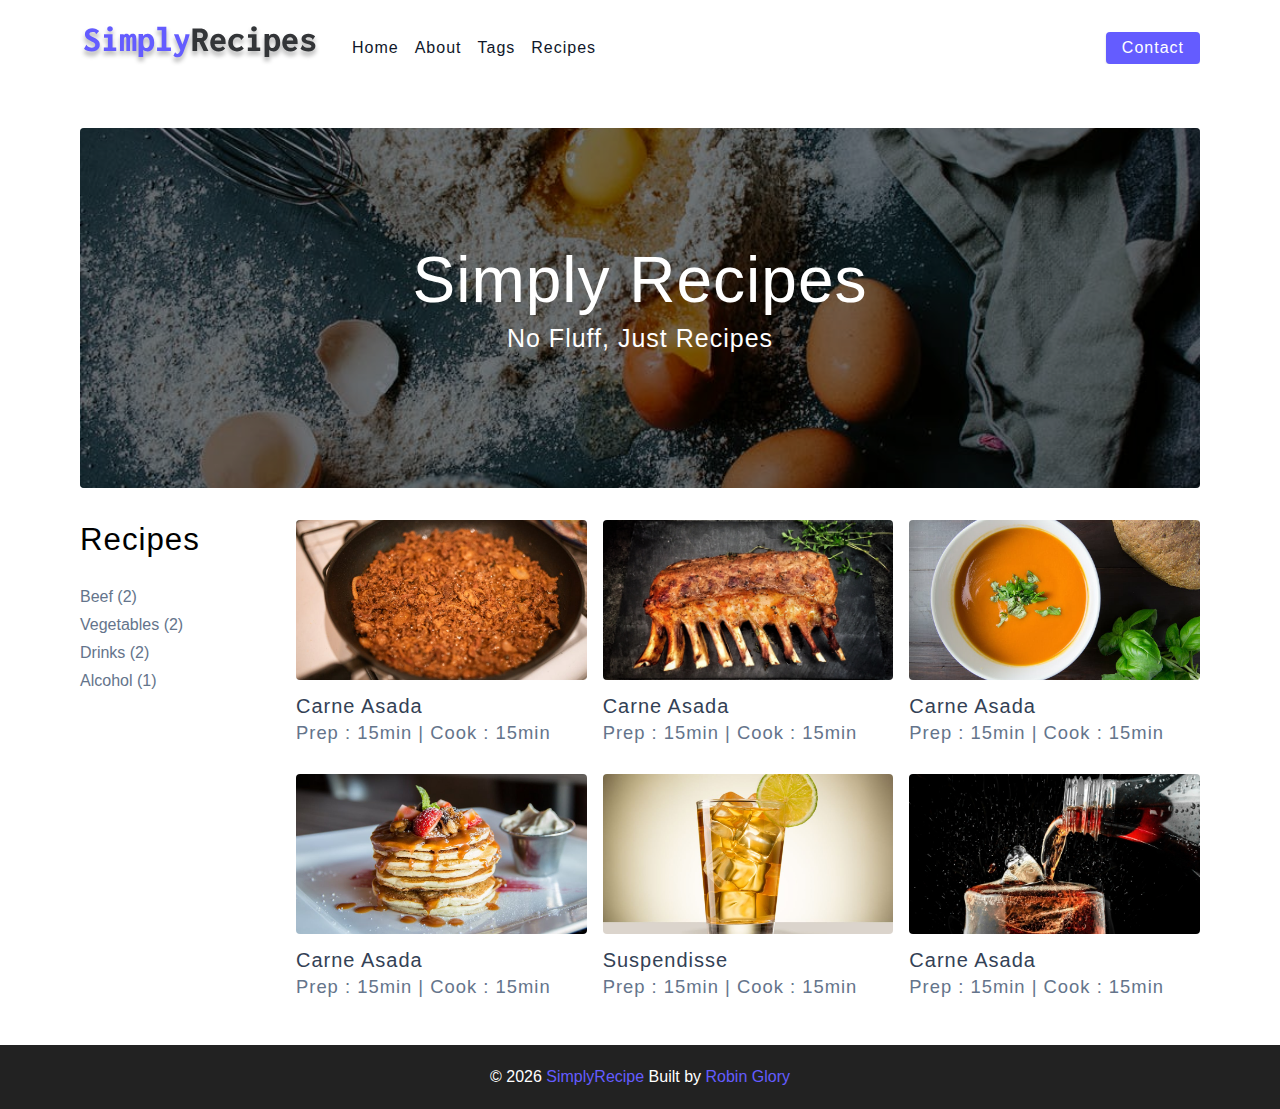
<file: index.html>
<!DOCTYPE html>
<html lang="en">
  <head>
    <meta charset="UTF-8" />
    <meta http-equiv="X-UA-Compatible" content="IE=edge" />
    <meta name="viewport" content="width=device-width, initial-scale=1.0" />
    <title>Simply Recipes || HTML & CSS ONLY</title>
    <!-- favicon -->
    <link rel="shortcut icon" href="favicon.ico" type="image/x-icon" />
    <!-- normalize -->
    <link rel="stylesheet" href="normalize.css" />
    <!-- font-awesome -->
    <link
      rel="stylesheet"
      href="https://cdnjs.cloudflare.com/ajax/libs/font-awesome/5.14.0/css/all.min.css"
    />
    <!-- main css -->
    <link rel="stylesheet" href="main.css" />
  </head>
  <body>
   <!---  Navbar  -->
    <nav class="navbar">
      <div class="nav-center">
        <!--  Header  -->
        <div class="nav-header">
          <a href="index.html" class="nav-logo">
            <img src="logo.svg" alt="logo">
          </a>
          <button class="btn nav-btn">
            <i class="fas fa-align-justify"></i>
          </button>
        </div>
        <!--- Links -->
        <div class="nav-links">
          <a href="index.html" class="nav-link">Home</a>
          <a href="about.html" class="nav-link">About</a>
          <a href="tags.html" class="nav-link">Tags</a>
          <a href="recipes.html" class="nav-link">Recipes</a>

          <div class="nav-link contact-link">
            <a href="contact.html" class="btn">Contact</a>
          </div>
        </div>

      </div>
    </nav>
    <!----End of Navbar-->

    <!----  Main-->
    <main class="page">
      <!---Header-->
      <header class="slideshow">
        <div class="slideshow-container">
          <div class="slideshow-text">
            <h1>Simply recipes</h1>
            <h4>no fluff, just recipes</h4>
          </div>
        </div>
      </header>

      <!--- End of Header-->

      <!----Recipes Container-->
      <section class="recipes-container">
        <!---Tags Container-->
        <div class="tags-container">
          <h3>Recipes</h3>
          <div class="tags-list">
            <a href="tag-template.html#beef">Beef (2)</a>
            <a href="tag-template.html#vegetables ">Vegetables (2) </a>
            <a href="tag-template.html#drinks">Drinks (2)</a>
            <a href="tag-template.html#alcohol">Alcohol (1)</a>
          </div>
        </div>
        <!---end of Tags Container-->

        <!---Recipes lists-->
        <div class="recipes-list">
          <!---Single Recipes-->
          <a href="single-recipe.html" class="recipe">
            <img src="recipe-1.jpeg" alt="food" class="img recipe-img">
            <h5>carne asada</h5>
            <p>Prep : 15min | Cook  : 15min </p>
          </a>

          <a href="single-recipe.html" class="recipe">
            <img src="recipe-2.jpeg" alt="food" class="img recipe-img">
            <h5>carne asada</h5>
            <p>Prep : 15min | Cook  : 15min  </p>
          </a>

          <a href="single-recipe.html" class="recipe">
            <img src="recipe-3.jpeg" alt="food" class="img recipe-img">
            <h5>carne asada</h5>
            <p>Prep : 15min | Cook  : 15min  </p>
          </a>

          <a href="single-recipe.html" class="recipe">
            <img src="recipe-4.jpeg" alt="food" class="img recipe-img">
            <h5>carne asada</h5>
            <p>Prep : 15min | Cook  : 15min  </p>
          </a>

          <a href="single-recipe.html" class="recipe">
            <img src="drinks-1.jpg" alt="food" class="img recipe-img">
            <h5>Suspendisse</h5>
            <p>Prep : 15min | Cook  : 15min  </p>
          </a>

          <a href="single-recipe.html" class="recipe">
            <img src="drinks-2.jpeg" alt="food" class="img recipe-img">
            <h5>carne asada</h5>
            <p>Prep : 15min | Cook  : 15min  </p>
          </a>
          <!---End of Single Recipes-->
        </div>
        <!---end of Recipes lists-->        

      </section>

      <!--- End of Recipes Container-->
    </main>

    <!----- End of Maing-->

    <!----- Footer -->
    
    <footer class="page-footer">
      <p>&copy; <span id="date">2021</span>
      <span class="footer-logo">SimplyRecipe</span>
      Built by <a href="https://github.com/robinglory">Robin Glory</a>
      </p>
    </footer>

    <!----  End of Foooter-->

    <script src="app.js"></script>
  </body>
</html>
</file>
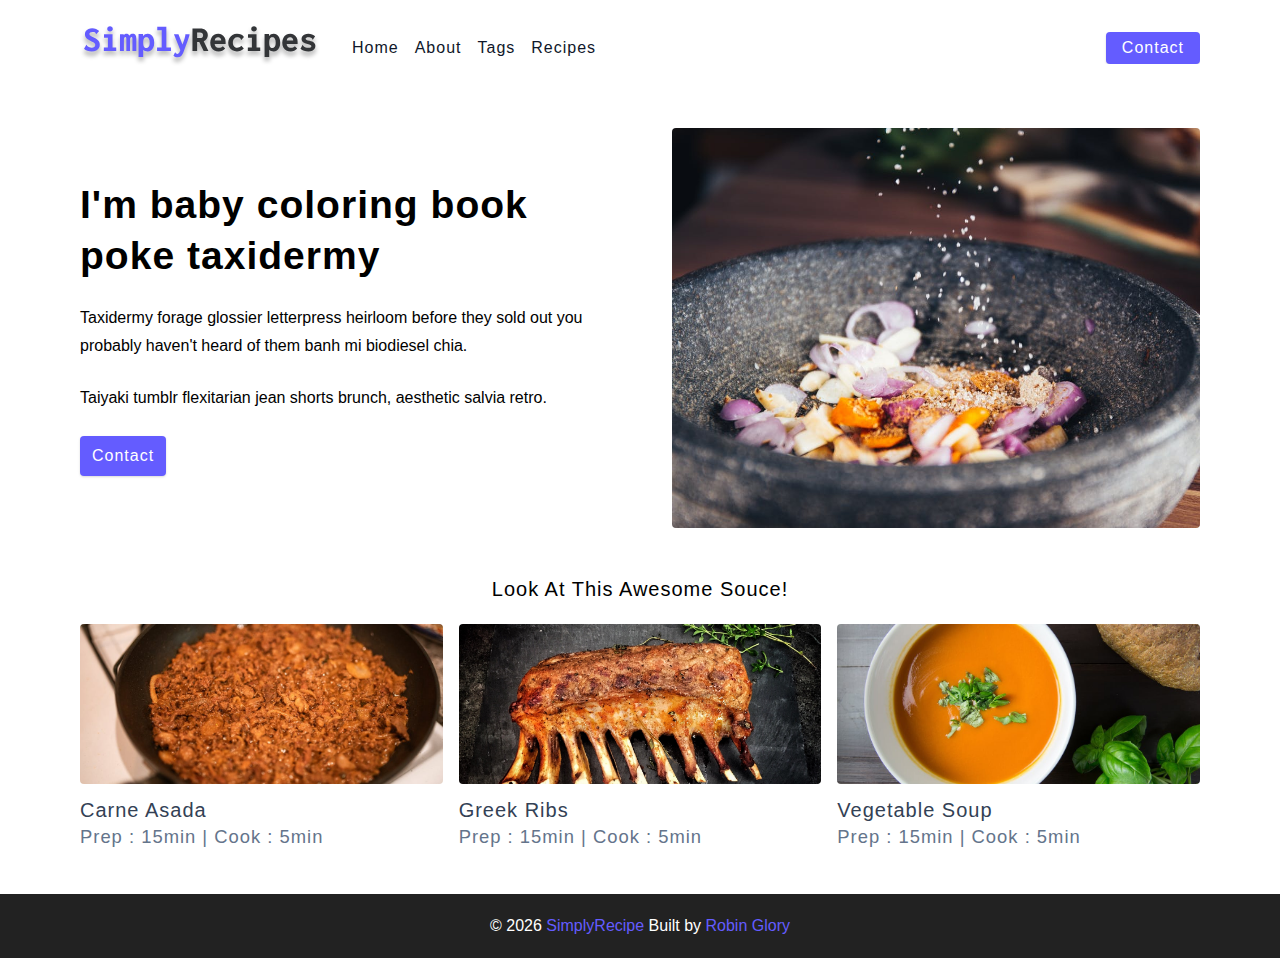
<file: about.html>
<!DOCTYPE html>
<html lang="en">
  <head>
    <meta charset="UTF-8" />
    <meta http-equiv="X-UA-Compatible" content="IE=edge" />
    <meta name="viewport" content="width=device-width, initial-scale=1.0" />
    <title>About || Final</title>
    <!-- favicon -->
    <link rel="shortcut icon" href="favicon.ico" type="image/x-icon" />
    <!-- normalize -->
    <link rel="stylesheet" href="normalize.css" />
    <!-- font-awesome -->
    <link
      rel="stylesheet"
      href="https://cdnjs.cloudflare.com/ajax/libs/font-awesome/5.14.0/css/all.min.css"
    />
    <!-- main css -->
    <link rel="stylesheet" href="main.css" />
  </head>
  <body>
    <!-- nav  -->
    <nav class="navbar">
      <div class="nav-center">
        <div class="nav-header">
          <a href="index.html" class="nav-logo">
            <img src="logo.svg" alt="simply recipes" />
          </a>
          <button class="nav-btn btn">
            <i class="fas fa-align-justify"></i>
          </button>
        </div>
        <div class="nav-links">
          <a href="index.html" class="nav-link"> home </a>
          <a href="about.html" class="nav-link"> about </a>
          <a href="tags.html" class="nav-link"> tags </a>
          <a href="recipes.html" class="nav-link"> recipes </a>

          <div class="nav-link contact-link">
            <a href="contact.html" class="btn"> contact </a>
          </div>
        </div>
      </div>
    </nav>
    <!-- end of nav -->

    <main class="page">
      <section class="about-page">
        <article>
          <h2>I'm baby coloring book poke taxidermy</h2>
          <p>
            Taxidermy forage glossier letterpress heirloom before they sold out
            you probably haven't heard of them banh mi biodiesel chia.
          </p>
          <p>
            Taiyaki tumblr flexitarian jean shorts brunch, aesthetic salvia
            retro.
          </p>
          <a href="contact.html" class="btn"> contact </a>
        </article>
        <!-- needs fixes -->
        <img
          src="about.jpeg"
          alt="Person Pouring Salt in Bowl"
          class="img about-img"
        />
      </section>
      <section class="featured-recipes">
        <h5 class="featured-title">Look At This Awesome Souce!</h5>
        <div class="recipes-list">
          <!-- single recipe -->
          <a href="single-recipe.html" class="recipe">
            <img
              src="recipe-1.jpeg"
              class="img recipe-img"
              alt=""
            />
            <h5>Carne Asada</h5>
            <p>Prep : 15min | Cook : 5min</p>
          </a>
          <!-- end of single recipe -->
          <!-- single recipe -->
          <a href="single-recipe.html" class="recipe">
            <img
              src="recipe-2.jpeg"
              class="img recipe-img"
              alt=""
            />
            <h5>Greek Ribs</h5>
            <p>Prep : 15min | Cook : 5min</p>
          </a>
          <!-- end of single recipe -->
          <!-- single recipe -->
          <a href="single-recipe.html" class="recipe">
            <img
              src="recipe-3.jpeg"
              class="img recipe-img"
              alt=""
            />
            <h5>Vegetable Soup</h5>
            <p>Prep : 15min | Cook : 5min</p>
          </a>
          <!-- end of single recipe -->
        </div>
      </section>
    </main>
    <!-- footer -->
    <footer class="page-footer">
      <p>&copy; <span id="date">2021</span>
      <span class="footer-logo">SimplyRecipe</span>
      Built by <a href="https://github.com/robinglory">Robin Glory</a>
      </p>
    </footer>
    <script src="app.js"></script>
  </body>
</html>
</file>
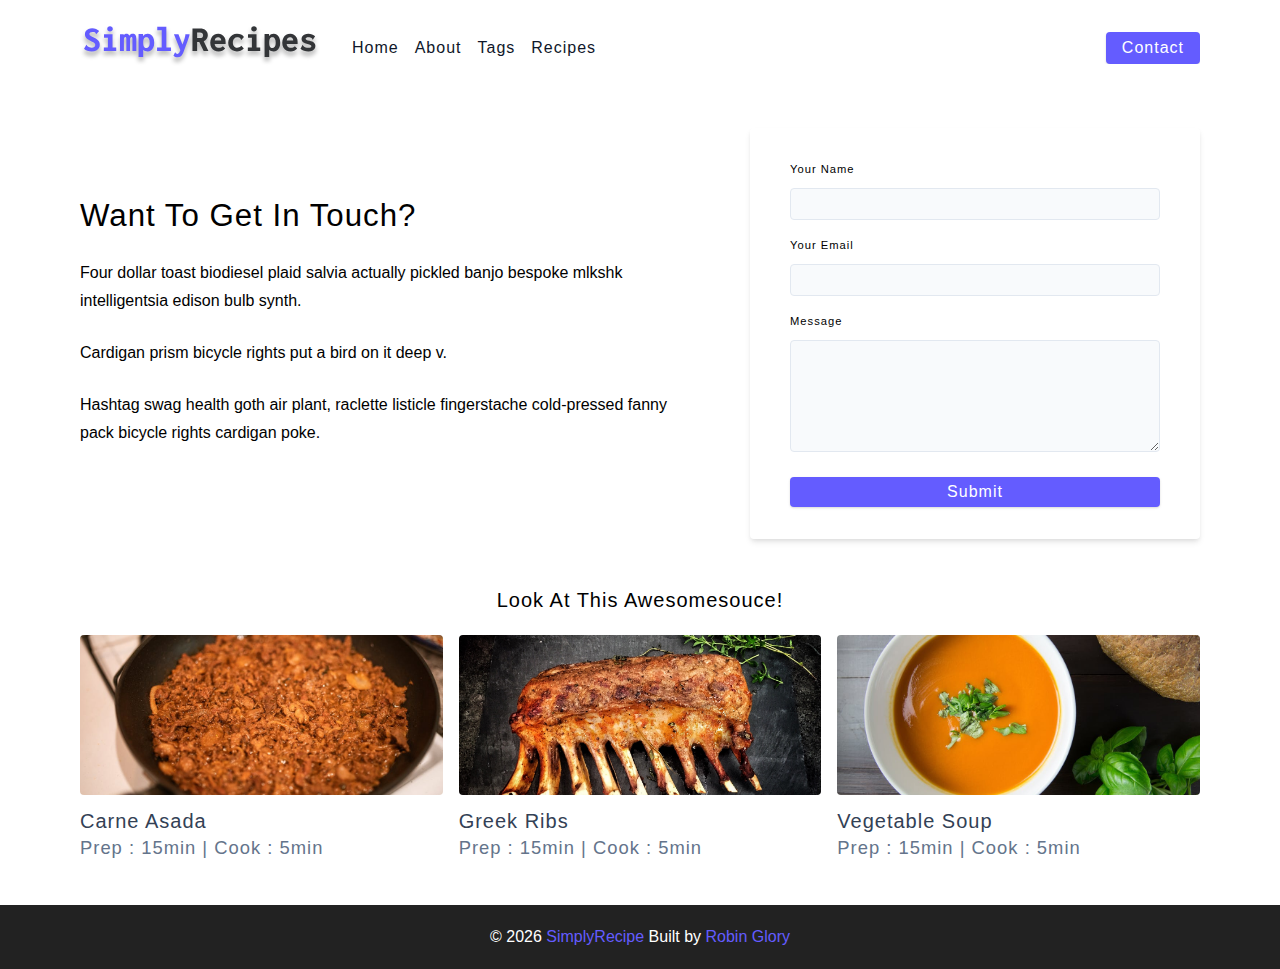
<file: contact.html>
<!DOCTYPE html>
<html lang="en">
  <head>
    <meta charset="UTF-8" />
    <meta http-equiv="X-UA-Compatible" content="IE=edge" />
    <meta name="viewport" content="width=device-width, initial-scale=1.0" />
    <title>Contact || Final</title>
    <!-- favicon -->
    <link rel="shortcut icon" href="favicon.ico" type="image/x-icon" />
    <!-- normalize -->
    <link rel="stylesheet" href="normalize.css" />
    <!-- font-awesome -->
    <link
      rel="stylesheet"
      href="https://cdnjs.cloudflare.com/ajax/libs/font-awesome/5.14.0/css/all.min.css"
    />
    <!-- main css -->
    <link rel="stylesheet" href="main.css" />
  </head>
  <body>
    <!-- nav  -->
    <nav class="navbar">
      <div class="nav-center">
        <div class="nav-header">
          <a href="index.html" class="nav-logo">
            <img src="logo.svg" alt="simply recipes" />
          </a>
          <button class="nav-btn btn">
            <i class="fas fa-align-justify"></i>
          </button>
        </div>
        <div class="nav-links">
          <a href="index.html" class="nav-link"> home </a>
          <a href="about.html" class="nav-link"> about </a>
          <a href="tags.html" class="nav-link"> tags </a>
          <a href="recipes.html" class="nav-link"> recipes </a>

          <div class="nav-link contact-link">
            <a href="contact.html" class="btn"> contact </a>
          </div>
        </div>
      </div>
    </nav>
    <!-- end of nav -->
    <main class="page">
     <section class="contact-container">
          <article class="contact-info">
            <h3>Want To Get In Touch?</h3>
            <p>
              Four dollar toast biodiesel plaid salvia actually pickled banjo
              bespoke mlkshk intelligentsia edison bulb synth.
            </p>
            <p>Cardigan prism bicycle rights put a bird on it deep v.</p>
            <p>
              Hashtag swag health goth air plant, raclette listicle fingerstache
              cold-pressed fanny pack bicycle rights cardigan poke.
            </p>
          </article>
          <article>
            <form class="form contact-form">
              <div class="form-row">
                <label html="name" class="form-label">your name</label>
                <input type="text" name="name" id="name" class="form-input" />
              </div>
              <div class="form-row">
                <label html="email" class="form-label">your email</label>
                <input type="text" name="email" id="email" class="form-input" />
              </div>
              <div class="form-row">
                <label html="message" class="form-label">message</label>
                <textarea name="message" id="message" class="form-textarea"></textarea>
              </div>
              <button type="submit" class="btn btn-block">
                submit
              </button>
            </form>
          </article>
        </section>
     <!-- featured recipes -->
       <section class="featured-recipes">
        <h5 class="featured-title">Look At This Awesomesouce!</h5>
        <div class="recipes-list">
          <!-- single recipe -->
          <a href="single-recipe.html" class="recipe">
            <img
              src="recipe-1.jpeg"
              class="img recipe-img"
              alt=""
            />
            <h5>Carne Asada</h5>
            <p>Prep : 15min | Cook : 5min</p>
          </a>
          <!-- end of single recipe -->
          <!-- single recipe -->
          <a href="single-recipe.html" class="recipe">
            <img
              src="recipe-2.jpeg"
              class="img recipe-img"
              alt=""
            />
            <h5>Greek Ribs</h5>
            <p>Prep : 15min | Cook : 5min</p>
          </a>
          <!-- end of single recipe -->
          <!-- single recipe -->
          <a href="single-recipe.html" class="recipe">
            <img
              src="recipe-3.jpeg"
              class="img recipe-img"
              alt=""
            />
            <h5>Vegetable Soup</h5>
            <p>Prep : 15min | Cook : 5min</p>
          </a>
          <!-- end of single recipe -->
        </div>
      </section>
    </main>
    <!-- footer -->
    <footer class="page-footer">
      <p>&copy; <span id="date">2021</span>
      <span class="footer-logo">SimplyRecipe</span>
      Built by <a href="https://github.com/robinglory">Robin Glory</a>
      </p>
    </footer>

    <script src="app.js"></script>
  </body>
</html>
</file>
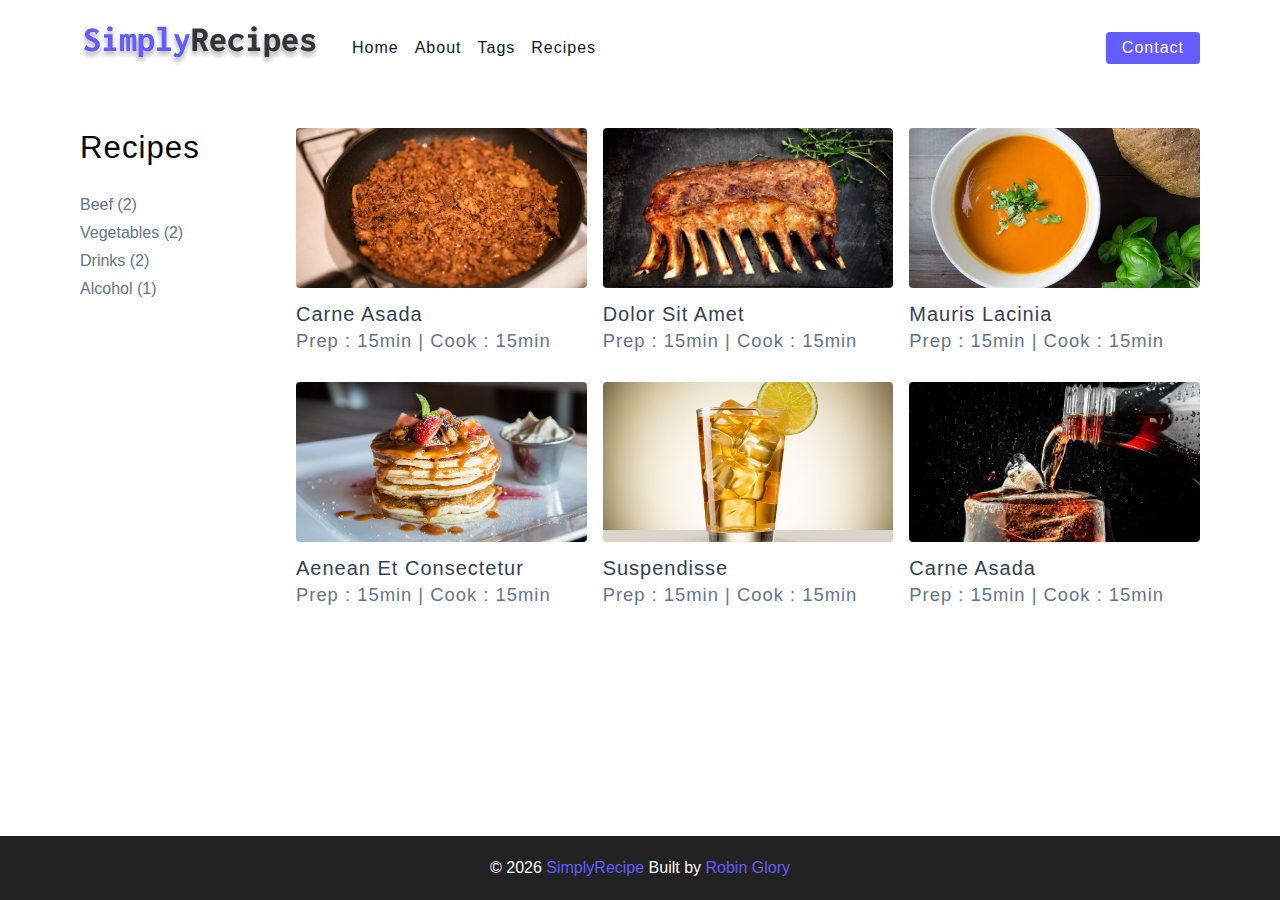
<file: recipes.html>
<!DOCTYPE html>
<html lang="en">
  <head>
    <meta charset="UTF-8" />
    <meta http-equiv="X-UA-Compatible" content="IE=edge" />
    <meta name="viewport" content="width=device-width, initial-scale=1.0" />
    <title>Recipes</title>
    <!-- favicon -->
    <link rel="shortcut icon" href="favicon.ico" type="image/x-icon" />
    <!-- normalize -->
    <link rel="stylesheet" href="normalize.css" />
    <!-- font-awesome -->
    <link
      rel="stylesheet"
      href="https://cdnjs.cloudflare.com/ajax/libs/font-awesome/5.14.0/css/all.min.css"
    />
    <!-- main css -->
    <link rel="stylesheet" href="main.css" />
  </head>
  <body>
   <!---  Navbar  -->
    <nav class="navbar">
      <div class="nav-center">
        <!--  Header  -->
        <div class="nav-header">
          <a href="index.html" class="nav-logo">
            <img src="logo.svg" alt="logo">
          </a>
          <button class="btn nav-btn">
            <i class="fas fa-align-justify"></i>
          </button>
        </div>
        <!--- Links -->
        <div class="nav-links">
          <a href="index.html" class="nav-link">Home</a>
          <a href="about.html" class="nav-link">About</a>
          <a href="tags.html" class="nav-link">Tags</a>
          <a href="recipes.html" class="nav-link">Recipes</a>

          <div class="nav-link contact-link">
            <a href="contact.html" class="btn">Contact</a>
          </div>
        </div>

      </div>
    </nav>
    <!----End of Navbar-->

    <!----  Main-->
    <main class="page">
      
      <!----Recipes Container-->
      <section class="recipes-container">
        <!---Tags Container-->
        <div class="tags-container">
          <h3>Recipes</h3>
          <div class="tags-list">
            <a href="tag-template.html#beef">Beef (2)</a>
            <a href="tag-template.html#vegetables ">Vegetables (2) </a>
            <a href="tag-template.html#drinks">Drinks (2)</a>
            <a href="tag-template.html#alcohol">Alcohol (1)</a>
          </div>
        </div>
        <!---end of Tags Container-->

        <!---Recipes lists-->
        <div class="recipes-list">
          <!---Single Recipes-->
          <a href="single-recipe.html" class="recipe">
            <img src="recipe-1.jpeg" alt="food" class="img recipe-img">
            <h5>carne asada</h5>
            <p>Prep : 15min | Cook  : 15min </p>
          </a>

          <a href="single-recipe.html" class="recipe">
            <img src="recipe-2.jpeg" alt="food" class="img recipe-img">
            <h5>dolor sit amet</h5>
            <p>Prep : 15min | Cook  : 15min  </p>
          </a>

          <a href="single-recipe.html" class="recipe">
            <img src="recipe-3.jpeg" alt="food" class="img recipe-img">
            <h5> Mauris lacinia</h5>
            <p>Prep : 15min | Cook  : 15min  </p>
          </a>

          <a href="single-recipe.html" class="recipe">
            <img src="recipe-4.jpeg" alt="food" class="img recipe-img">
            <h5>Aenean et consectetur</h5>
            <p>Prep : 15min | Cook  : 15min  </p>
          </a>

          <a href="single-recipe.html" class="recipe">
            <img src="drinks-1.jpg" alt="food" class="img recipe-img">
            <h5>Suspendisse</h5>
            <p>Prep : 15min | Cook  : 15min  </p>
          </a>

          <a href="single-recipe.html" class="recipe">
            <img src="drinks-2.jpeg" alt="food" class="img recipe-img">
            <h5>carne asada</h5>
            <p>Prep : 15min | Cook  : 15min  </p>
          </a>
          <!---End of Single Recipes-->
        </div>
        <!---end of Recipes lists-->        

      </section>

      <!--- End of Recipes Container-->

    </main>

    <!----- End of Maing-->

    <!----- Footer -->
    
    <footer class="page-footer">
      <p>&copy; <span id="date">2021</span>
      <span class="footer-logo">SimplyRecipe</span>
      Built by <a href="https://github.com/robinglory">Robin Glory</a>
      </p>
    </footer>

    <!----  End of Foooter-->

    <script src="app.js"></script>
  </body>
</html>
</file>
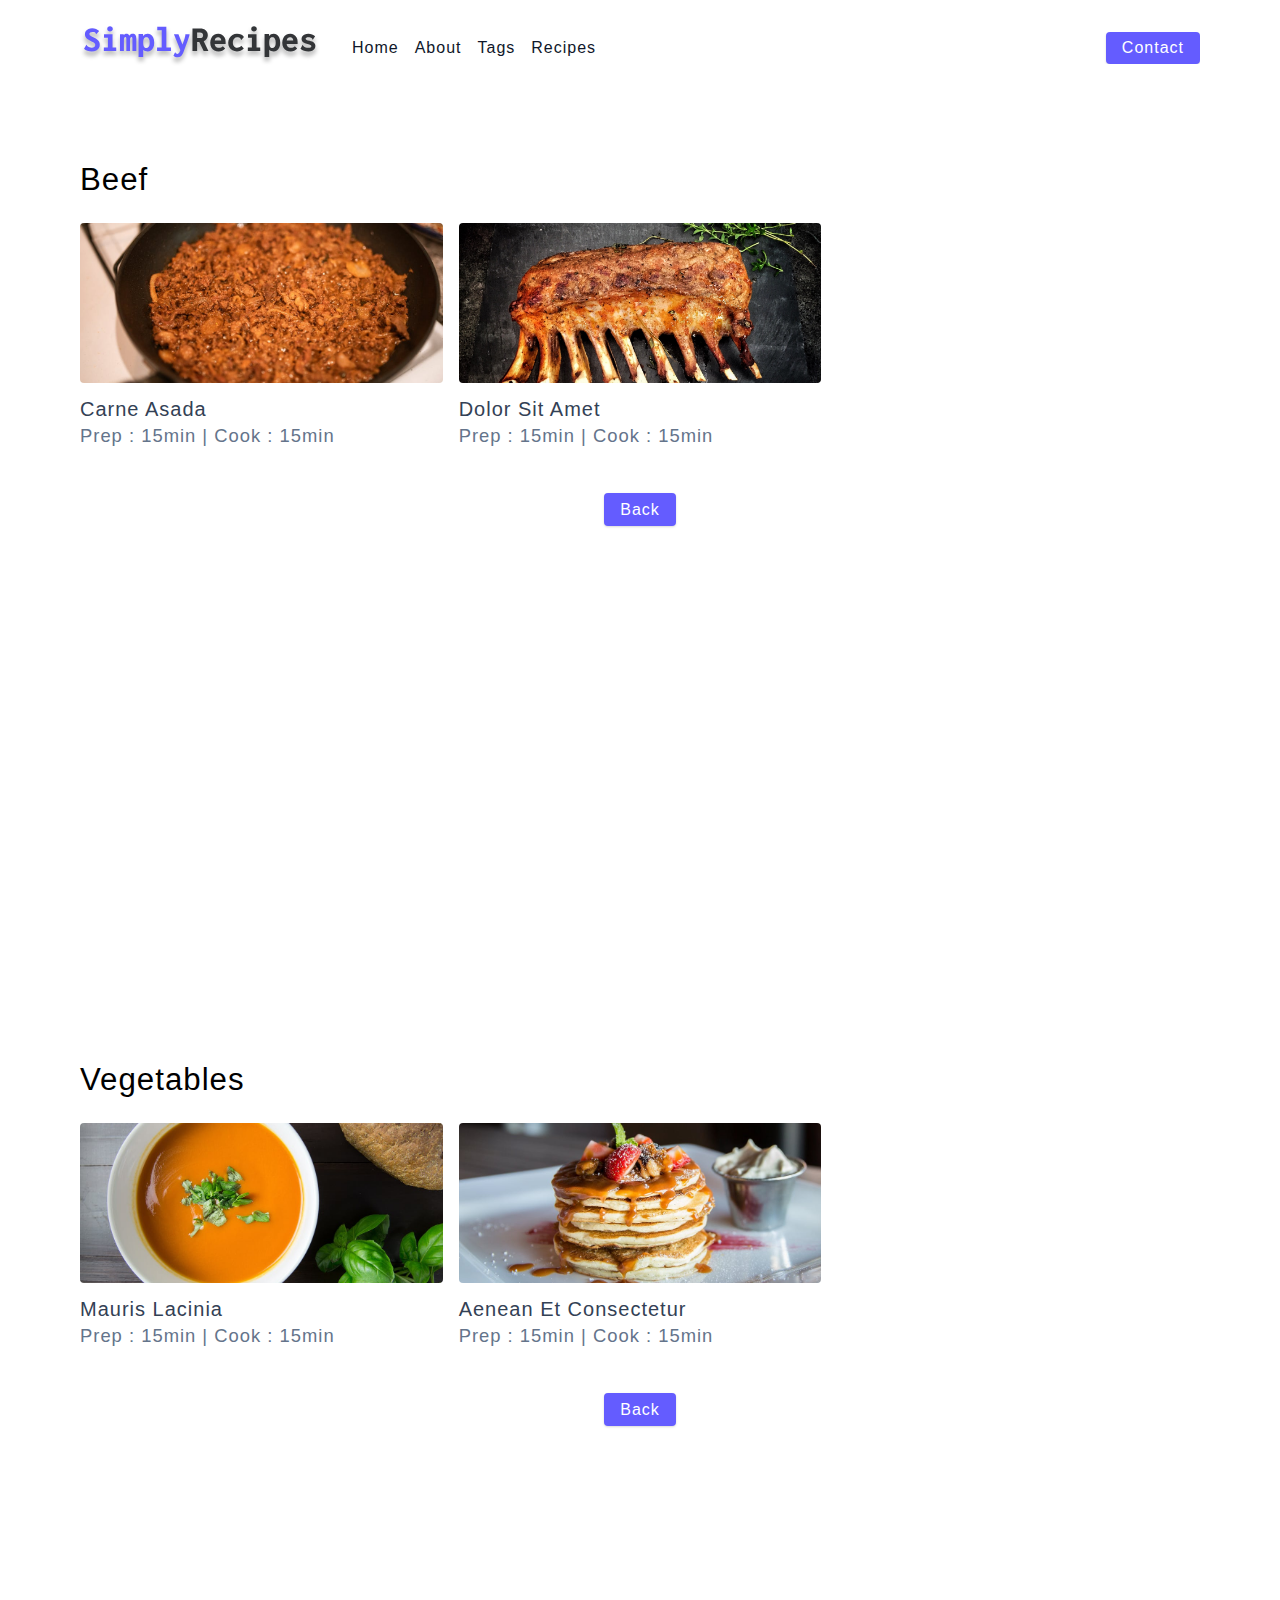
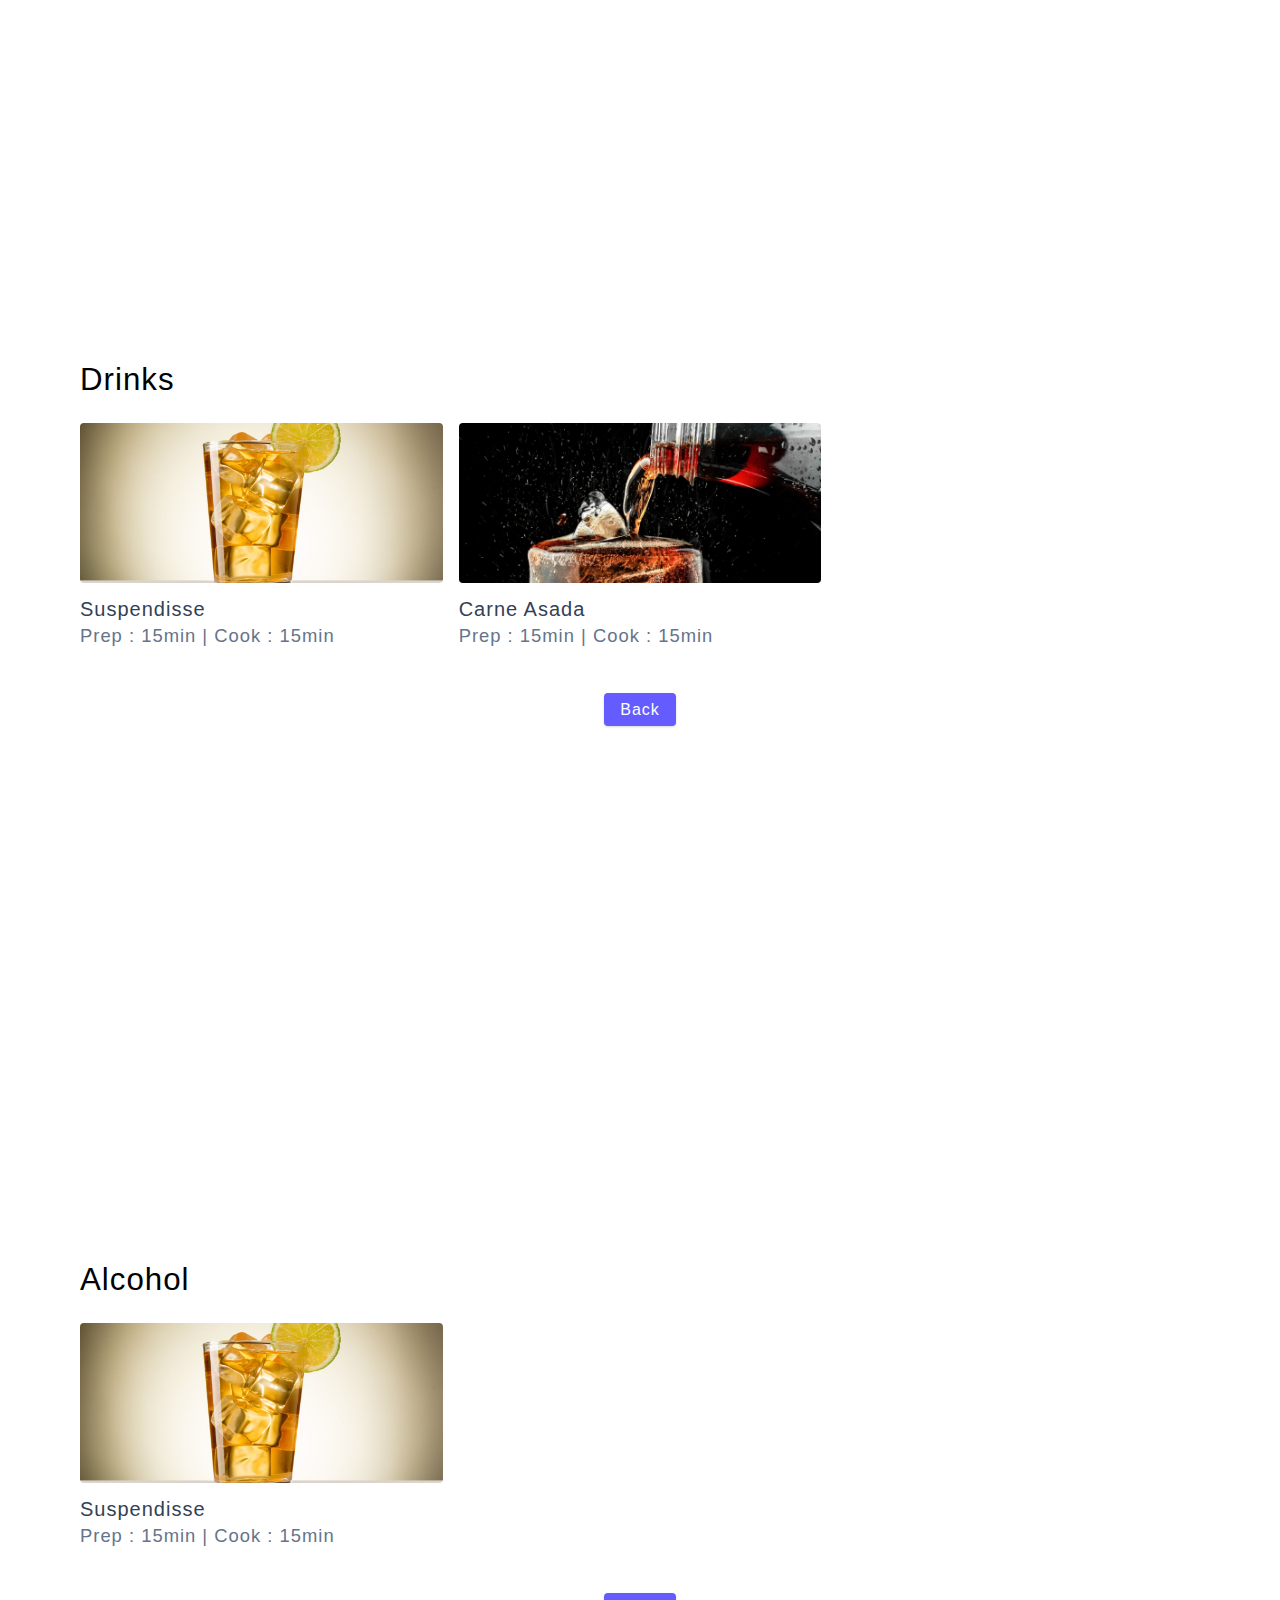
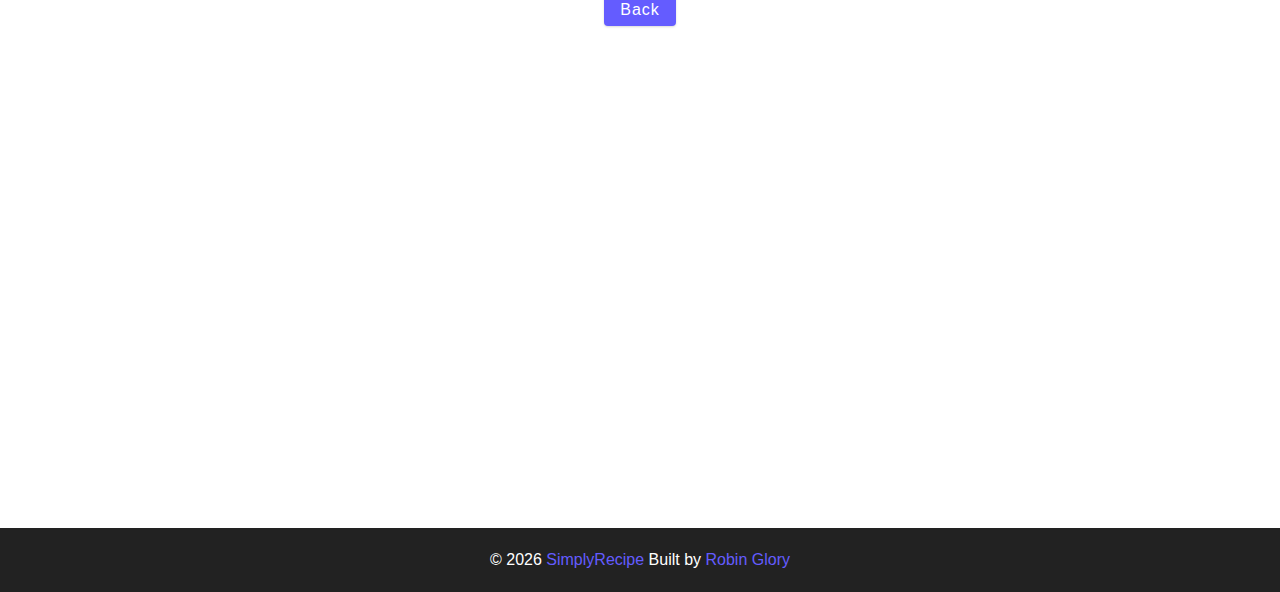
<file: tag-template.html>
<!DOCTYPE html>
<html lang="en">
  <head>
    <meta charset="UTF-8" />
    <meta http-equiv="X-UA-Compatible" content="IE=edge" />
    <meta name="viewport" content="width=device-width, initial-scale=1.0" />
    <title>Tag-Template</title>
    <!-- favicon -->
    <link rel="shortcut icon" href="favicon.ico" type="image/x-icon" />
    <!-- normalize -->
    <link rel="stylesheet" href="normalize.css" />
    <!-- font-awesome -->
    <link
      rel="stylesheet"
      href="https://cdnjs.cloudflare.com/ajax/libs/font-awesome/5.14.0/css/all.min.css"
    />
    <!-- main css -->
    <link rel="stylesheet" href="main.css" />
  </head>
  <body>
   <!---  Navbar  -->
    <nav class="navbar">
      <div class="nav-center">
        <!--  Header  -->
        <div class="nav-header">
          <a href="index.html" class="nav-logo">
            <img src="logo.svg" alt="logo">
          </a>
          <button class="btn nav-btn">
            <i class="fas fa-align-justify"></i>
          </button>
        </div>
        <!--- Links -->
        <div class="nav-links">
          <a href="index.html" class="nav-link">Home</a>
          <a href="about.html" class="nav-link">About</a>
          <a href="tags.html" class="nav-link">Tags</a>
          <a href="recipes.html" class="nav-link">Recipes</a>

          <div class="nav-link contact-link">
            <a href="contact.html" class="btn">Contact</a>
          </div>
        </div>

      </div>
    </nav>
    <!----End of Navbar-->

    <!----  Main-->
    <main class="page">

      <!---Recipes lists-->
      
      <!---Beef-->
      <div id="beef">
      <h3>Beef</h3>
      <div class="recipes-list">
        <!---Single Recipes-->
        <a href="single-recipe.html" class="recipe">
          <img src="recipe-1.jpeg" alt="food" class="img recipe-img">
          <h5>carne asada</h5>
          <p>Prep : 15min | Cook  : 15min </p>
        </a>

        <a href="single-recipe.html" class="recipe">
          <img src="recipe-2.jpeg" alt="food" class="img recipe-img">
          <h5>dolor sit amet</h5>
          <p>Prep : 15min | Cook  : 15min  </p>
        </a>
      </div>
      <div class="nav-link contact-link">
        <a href="index.html" class="btn">Back</a>
      </div>
      </div>
      
        <!---End of Beef-->

        <!--Vegetables-->
        <div id="vegetables">
          <h3>
            Vegetables
          </h3>    
          <div class="recipes-list">  
              <a href="single-recipe.html" class="recipe">
                <img src="recipe-3.jpeg" alt="food" class="img recipe-img">
                <h5>Mauris lacinia</h5>
                <p>Prep : 15min | Cook  : 15min  </p>
              </a>

              <a href="single-recipe.html" class="recipe">
                <img src="recipe-4.jpeg" alt="food" class="img recipe-img">
                <h5>Aenean et consectetur</h5>
                <p>Prep : 15min | Cook  : 15min  </p>
              </a>

          </div>  
            <div class="nav-link contact-link">
              <a href="index.html" class="btn">Back</a>
            </div>
        </div>
        <!--End of Vegetables-->

        <!--Drinks-->
        <div id="drinks">
          <h3>Drinks</h3>
          <div class="recipes-list">
            <a href="single-recipe.html" class="recipe">
              <img src="drinks-1.jpg" alt="food" class="img recipe-img">
              <h5>Suspendisse</h5>
              <p>Prep : 15min | Cook  : 15min  </p>
            </a>
  
            <a href="single-recipe.html" class="recipe">
              <img src="drinks-2.jpeg" alt="food" class="img recipe-img">
              <h5>carne asada</h5>
              <p>Prep : 15min | Cook  : 15min  </p>
            </a>
          </div>
          <div class="nav-link contact-link">
            <a href="index.html" class="btn">Back</a>
          </div>
        </div>
        <!--End of Drinks-->

        <!--Alcohol-->
        <div id="alcohol">
          <h3>Alcohol</h3>
          <div class="recipes-list">
            <a href="single-recipe.html" class="recipe">
              <img src="drinks-1.jpg" alt="food" class="img recipe-img">
              <h5>Suspendisse</h5>
              <p>Prep : 15min | Cook  : 15min  </p>
            </a>
          </div>
          <div class="nav-link contact-link">
            <a href="index.html" class="btn">Back</a>
          </div>
        </div>
        <!--End of Alcohol-->

        <!---End of Single Recipes-->
      </div>
      <!---end of Recipes lists-->

    </main>

    <!----- End of Maing-->

    <!----- Footer -->
    
    <footer class="page-footer">
      <p>&copy; <span id="date">2021</span>
      <span class="footer-logo">SimplyRecipe</span>
      Built by <a href="https://github.com/robinglory">Robin Glory</a>
      </p>
    </footer>

    <!----  End of Foooter-->

    <script src="app.js"></script>
  </body>
</html>
</file>
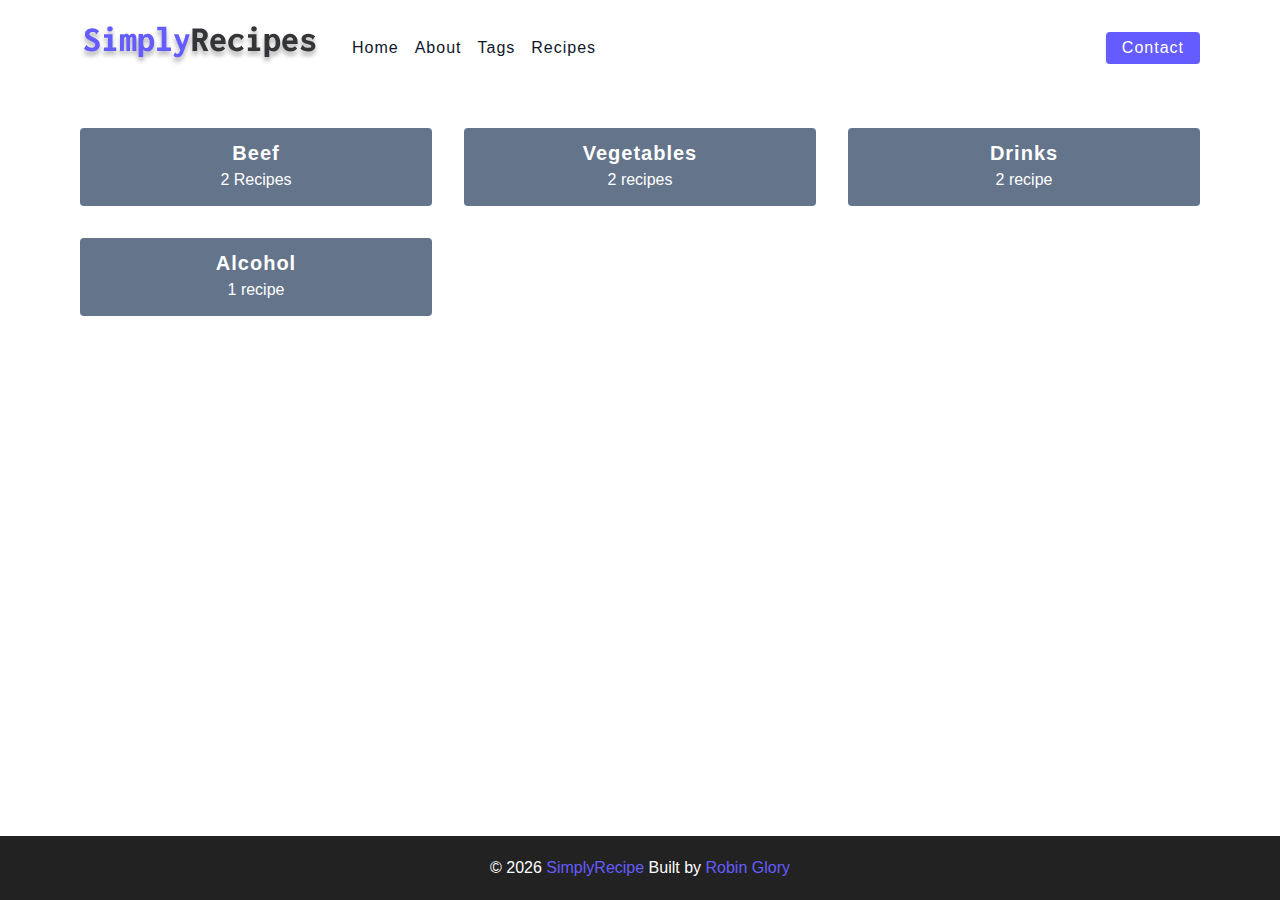
<file: tags.html>
<!DOCTYPE html>
<html lang="en">
  <head>
    <meta charset="UTF-8" />
    <meta http-equiv="X-UA-Compatible" content="IE=edge" />
    <meta name="viewport" content="width=device-width, initial-scale=1.0" />
    <title>Tags || Final</title>
    <!-- favicon -->
    <link rel="shortcut icon" href="favicon.ico" type="image/x-icon" />
    <!-- normalize -->
    <link rel="stylesheet" href="normalize.css" />
    <!-- font-awesome -->
    <link
      rel="stylesheet"
      href="https://cdnjs.cloudflare.com/ajax/libs/font-awesome/5.14.0/css/all.min.css"
    />
    <!-- main css -->
    <link rel="stylesheet" href="main.css" />
  </head>
  <body>
    <!-- nav  -->
    <nav class="navbar">
      <div class="nav-center">
        <div class="nav-header">
          <a href="index.html" class="nav-logo">
            <img src="logo.svg" alt="simply recipes" />
          </a>
          <button class="nav-btn btn">
            <i class="fas fa-align-justify"></i>
          </button>
        </div>
        <div class="nav-links">
          <a href="index.html" class="nav-link"> home </a>
          <a href="about.html" class="nav-link"> about </a>
          <a href="tags.html" class="nav-link"> tags </a>
          <a href="recipes.html" class="nav-link"> recipes </a>

          <div class="nav-link contact-link">
            <a href="contact.html" class="btn"> contact </a>
          </div>
        </div>
      </div>
    </nav>
    <!-- end of nav -->
    <main class="page">
         <section class="tags-wrapper">
          <!-- single tag -->
              <a href="tag-template.html#beef" class="tag">
                <h5>Beef</h5>
                <p>2 Recipes</p>
              </a>
            <!-- end of single tag -->
          <!-- single tag -->
              <a href="tag-template.html#vegetables" class="tag">
                <h5>Vegetables</h5>
                <p>2 recipes</p>
              </a>
            <!-- end of single tag -->
          <!-- single tag -->
              <a href="tag-template.html#drinks" class="tag">
                <h5>Drinks</h5>
                <p>2 recipe</p>
              </a>
            <!-- end of single tag -->
          <!-- single tag -->
              <a href="tag-template.html#alcohol" class="tag">
                <h5>Alcohol</h5>
                <p>1 recipe</p>
              </a>
            <!-- end of single tag -->
        </section>
    </main>
    <!-- footer -->
    <footer class="page-footer">
      <p>&copy; <span id="date">2021</span>
      <span class="footer-logo">SimplyRecipe</span>
      Built by <a href="https://github.com/robinglory">Robin Glory</a>
      </p>
    </footer>

    <script src="app.js"></script>
  </body>
</html>
</file>
<file: main.css>
*,
::after,
::before {
  box-sizing: border-box;
}
/* fonts */

@import url('https://fonts.googleapis.com/css2?family=Roboto:wght@400;500;600&family=Montserrat&display=swap');
html {
  font-size: 100%;
} /*16px*/

:root {
  /* colors */
  --primary-100: #e2e0ff;
  --primary-200: #c1beff;
  --primary-300: #a29dff;
  --primary-400: #837dff;
  --primary-500: #645cff;
  --primary-600: #504acc;
  --primary-700: #3c3799;
  --primary-800: #282566;
  --primary-900: #141233;

  /* grey */
  --grey-50: #f8fafc;
  --grey-100: #f1f5f9;
  --grey-200: #e2e8f0;
  --grey-300: #cbd5e1;
  --grey-400: #94a3b8;
  --grey-500: #64748b;
  --grey-600: #475569;
  --grey-700: #334155;
  --grey-800: #1e293b;
  --grey-900: #0f172a;
  /* rest of the colors */
  --black: #222;
  --white: #fff;
  --red-light: #f8d7da;
  --red-dark: #842029;
  --green-light: #d1e7dd;
  --green-dark: #0f5132;

  /* fonts  */
  --headingFont: 'Roboto', sans-serif;
  --bodyFont: 'Nunito', sans-serif;
  --smallText: 0.7em;
  /* rest of the vars */
  --backgroundColor: var(--grey-50);
  --textColor: var(---900);
  --borderRadius: 0.25rem;
  --letterSpacing: 1px;
  --transition: 0.3s ease-in-out all;
  --max-width: 1120px;
  --fixed-width: 600px;

  /* box shadow*/
  --shadow-1: 0 1px 3px 0 rgba(0, 0, 0, 0.1), 0 1px 2px 0 rgba(0, 0, 0, 0.06);
  --shadow-2: 0 4px 6px -1px rgba(0, 0, 0, 0.1),
    0 2px 4px -1px rgba(0, 0, 0, 0.06);
  --shadow-3: 0 10px 15px -3px rgba(0, 0, 0, 0.1),
    0 4px 6px -2px rgba(0, 0, 0, 0.05);
  --shadow-4: 0 20px 25px -5px rgba(0, 0, 0, 0.1),
    0 10px 10px -5px rgba(0, 0, 0, 0.04);
}

body {
  background: var(--backgroundColor);
  font-family: var(--bodyFont);
  font-weight: 400;
  line-height: 1.75;
  background-color: white;
  
  color: var(--textColor);
}

p {
  margin-top: 0;
  margin-bottom: 1.5rem;
  max-width: 40em;
}

h1,
h2,
h3,
h4,
h5 {
  margin: 0;
  margin-bottom: 1.38rem;
  font-family: var(--headingFont);
  font-weight: 400;
  line-height: 1.3;
  text-transform: capitalize;
  letter-spacing: var(--letterSpacing);
}

h1 {
  margin-top: 0;
  font-size: 3.052rem;
}

h2 {
  font-size: 2.441rem;
}

h3 {
  font-size: 1.953rem;
}

h4 {
  font-size: 1.563rem;
}

h5 {
  font-size: 1.25rem;
}

small,
.text-small {
  font-size: var(--smallText);
}

a {
  text-decoration: none;
}
ul {
  list-style-type: none;
  padding: 0;
}

.img {
  width: 100%;
  display: block;
  object-fit: cover;
}
/* buttons */

.btn {
  cursor: pointer;
  color: var(--white);
  background: var(--primary-500);
  border: transparent;
  border-radius: var(--borderRadius);
  letter-spacing: var(--letterSpacing);
  padding: 0.375rem 0.75rem;
  box-shadow: var(--shadow-1);
  transition: var(--transtion);
  text-transform: capitalize;
  display: inline-block;
}
.btn:hover {
  background: var(--primary-700);
  box-shadow: var(--shadow-3);
}
.btn-hipster {
  color: var(--primary-500);
  background: var(--primary-200);
}
.btn-hipster:hover {
  color: var(--primary-200);
  background: var(--primary-700);
}
.btn-block {
  width: 100%;
}

/* alerts */
.alert {
  padding: 0.375rem 0.75rem;
  margin-bottom: 1rem;
  border-color: transparent;
  border-radius: var(--borderRadius);
}

.alert-danger {
  color: var(--red-dark);
  background: var(--red-light);
}
.alert-success {
  color: var(--green-dark);
  background: var(--green-light);
}
/* form */

.form {
  width: 90vw;
  max-width: var(--fixed-width);
  background: var(--white);
  border-radius: var(--borderRadius);
  box-shadow: var(--shadow-2);
  padding: 2rem 2.5rem;
  margin: 3rem auto;
}
.form-label {
  display: block;
  font-size: var(--smallText);
  margin-bottom: 0.5rem;
  text-transform: capitalize;
  letter-spacing: var(--letterSpacing);
}
.form-input,
.form-textarea {
  width: 100%;
  padding: 0.375rem 0.75rem;
  border-radius: var(--borderRadius);
  background: var(--backgroundColor);
  border: 1px solid var(--grey-200);
}

.form-row {
  margin-bottom: 1rem;
}

.form-textarea {
  height: 7rem;
}
::placeholder {
  font-family: inherit;
  color: var(--grey-400);
}
.form-alert {
  color: var(--red-dark);
  letter-spacing: var(--letterSpacing);
  text-transform: capitalize;
}
/* alert */

@keyframes spinner {
  to {
    transform: rotate(360deg);
  }
}

.loading {
  width: 6rem;
  height: 6rem;
  border: 5px solid var(--grey-400);
  border-radius: 50%;
  border-top-color: var(--primary-500);
  animation: spinner 0.6s linear infinite;
}
.loading {
  margin: 0 auto;
}
/* title */

.title {
  text-align: center;
}

.title-underline {
  background: var(--primary-500);
  width: 7rem;
  height: 0.25rem;
  margin: 0 auto;
  margin-top: -1rem;
}

/* LightMode and Darkmode */



/*
=============== 
Navbar
===============
*/

.navbar {
  display: flex;
  justify-content: center;
  align-items: center;
}

.nav-center {
  width: 90vw;
  max-width: var(--max-width);
}

.nav-header {
  height: 6rem;
  display: flex;
  justify-content: space-between;
  align-items: center;
}

.nva-header img{
  width: 200px;
}

.nav-btn {
  padding: 0.3rem 0.75rem;
}

.nav-btn i {
  font-size: 1.1rem;
}

.nav-links {
  display: flex;
  flex-direction: column;
  /** todo */
  height: 0;
  overflow: hidden;
  transition: var(--transition);
}
.show-links{
  height: 310px;
}
.nav-link {
  display: block;
  text-align: center;
  text-transform: capitalize;
  color: var(--grey-900);
  letter-spacing: var(--letterSpacing);
  padding: 1rem 0;
  border-top: 1px solid var(--grey-500);
  transition: var(--transition);
}

.nav-link:hover {
  color: var(--primary-500)
}

.contact-link a {
  padding:0.15rem 1rem;
}

@media screen and (min-width: 992px) {
  .navbar {
    height: 6rem;
  }
  .nav-center {
    display: flex;
    align-items: center;
  }
  .nav-header {
    padding: 0;
    margin-right: 2rem;
    height: auto;
  }

  .nav-btn {
    display: none;
  }
  .nav-links {
    height: auto !important;
    flex-direction: row;
    align-items: center;
    width: 100%;
  }
  .nav-link {
    padding: 0;
    border-top: none;
    margin-right: 1rem;
    font-size: 1rem;
  }
  .contact-link {
    margin-right: 0;
    margin-left: auto;
  }
}

/*
=============== 
Main Page
===============
*/

.page {
  /* background: red; */
  width: 90 vw;
  max-width: var(--max-width);
  margin: 0 auto;
  padding-top: 2rem;
  min-height: calc(100vh - (6rem + 4rem));
}


/*
=============== 
Footer
===============
*/

.page-footer {
  height: 4rem;
  background-color: var(--black);
  color: var(--white);
  display: flex;
  align-items: center;
  justify-content: center;
}

.page-footer p {
  margin-bottom: 0;
}

.footer-logo, .page-footer a {
  color: var(--primary-500);
}

/*
=============== 
SlideShow Start
===============
*/
.slideshow {
  height: 40vh;
  background: url('main.jpeg') center/cover no-repeat;
  margin-bottom: 2rem;
  border-radius: var(--borderRadius);
  position: relative;
}
.slideshow-container {
  position: absolute;
  width: 100%;
  height: 100%;
  top: 0;
  left: 0;
  background: rgba(0, 0, 0, 0.4);
  border-radius: var(--borderRadius);
  display: flex;
  align-items: center;
  justify-content: center;
}

.slideshow-text{
  text-align: center;
  font-weight: bolder;
  color: var(--white)
}

@media screen and (min-width: 768px){
  .slideshow-text h1{
    font-size: 4rem;
    margin-bottom: 0;
  }
}
/*
=============== 
Recipes
===============
*/
.recipes-container{
  display: grid;
  gap: 2rem 1rem;
  /* border: 3px solid blue; */
}

.tags-container{
  /* border: 2px solid gold; */
  order: 1;
  display: flex;
  flex-direction: column;
  padding-bottom: 3rem;
}

.recipes-list{
  display: grid;
  gap: 2rem 1rem;
  padding-bottom: 3rem;
  /* border: 2px solid green; */
}

.tags-container h4{
  margin-bottom: 0.5rem;
  font-weight: 500;
}

.tags-list {
  display: grid;
  grid-template-columns: 1fr 1fr 1fr;
}

.tags-list a{
  text-transform: capitalize;
  display: block;
  color: var(--grey-500);
  transition: var(--transition);
}

.tags-list a:hover {
  color: var(--primary-500)
}

.recipe{
  display: block;
}

.recipe-img {
  height: 15rem;
  border-radius: var(--borderRadius);
  margin-bottom: 1rem;
}

.recipe h5{
  margin-bottom: 0;
  line-height: 1;
  color: var(--grey-700);
}

.recipe p{
  margin-bottom: 0;
  line-height: 1;
  margin-top: 0.5rem;
  color: var(--grey-500);
  letter-spacing: var(--letterSpacing);
}

@media screen and (min-width: 576px){
  .recipes-list{
    grid-template-columns: 1fr 1fr;
  }
  .recipe-img{
    height: 10rem;
  }
}

@media screen and (min-width: 992px){
  .recipes-container{
    grid-template-columns: 200px 1fr;
  }
  .tags-container{
    order: 0;
  }
  .tags-list{
    grid-template-columns: 1fr;
  }
  .recipe p{
    font-size: 0.85rem;
  }
}

@media screen and (min-width: 1200px ){
  .recipes-list{
    grid-template-columns: 1fr 1fr 1fr;
  }
  .recipe p{
    font-size: 1.15rem;
  }
}
/*
=============== 
404 Error Page
===============
*/
  .error-page{

    text-align: center;
    padding-top: 5rem;
  }

  .error-page h1{
    font-size: 10rem;
    font-weight: 800;
  }

  .error-page h3{
    font-weight: 600;

    }
/*
=============== 
Beef and Vegetables
===============
*/
#vegetables {
  width: 90 vw;
  height: 100vh;
  max-width: var(--max-width);
  margin: 0 auto;
  padding-top: 2rem;
  min-height: calc(100vh - (6rem + 4rem));
}
#beef {
  width: 90 vw;
  height: 100vh;
  max-width: var(--max-width);
  margin: 0 auto;
  padding-top: 2rem;
  min-height: calc(100vh - (6rem + 4rem));
}
#drinks{
  width: 90 vw;
  height: 100vh;
  max-width: var(--max-width);
  margin: 0 auto;
  padding-top: 2rem;
  min-height: calc(100vh - (6rem + 4rem));
}
#alcohol{
  width: 90 vw;
  height: 100vh;
  max-width: var(--max-width);
  margin: 0 auto;
  padding-top: 2rem;
  min-height: calc(100vh - (6rem + 4rem));
}

/*
=============== 
About Page
===============
*/
.about-page h2 {
  text-transform: none;
  font-weight: bold;
}
.about-page {
  display: grid;
  gap: 2rem 4rem;
  padding-bottom: 3rem;
}
.about-img {
  border-radius: var(--borderRadius);
  height: 300px;
}

@media screen and (min-width: 992px) {
  .about-page {
    grid-template-columns: 1fr 1fr;
    grid-template-rows: 400px;
    align-items: center;
  }
  .about-img {
    height: 100%;
  }
}

.featured-title {
  text-align: center;
}


/*
=============== 
Contact Page
===============
*/
.contact-form {
  width: 100%;
  margin: 0;
}
.contact-container {
  display: grid;
  gap: 2rem 3rem;
  padding-bottom: 3rem;
}
@media screen and (min-width: 992px) {
  .contact-container {
    grid-template-columns: 1fr 450px;
    align-items: center;
  }
}

/*
=============== 
Tags Page
===============
*/

.tags-wrapper {
  display: grid;
  gap: 2rem;
  padding-bottom: 3rem;
}
.tag {
  background: var(--grey-500);
  border-radius: var(--borderRadius);
  text-align: center;
  color: var(--white);
  transition: var(--transition);
  padding: 0.75rem 0;
}
.tag:hover {
  background: var(--primary-500);
}
.tag h5,
.tag p {
  margin-bottom: 0;
}
.tag h5 {
  font-weight: 600;
}
@media screen and (min-width: 576px) {
  .tags-wrapper {
    grid-template-columns: 1fr 1fr;
  }
}
@media screen and (min-width: 992px) {
  .tags-wrapper {
    grid-template-columns: 1fr 1fr 1fr;
  }
}


/*
=============== 
Recipe Template
===============
*/

.recipe-hero {
  display: grid;
  gap: 3rem;
}

.recipe-hero-img {
  height: 300px;
  border-radius: var(--borderRadius);
}
.recipe-info p {
  color: var(--grey-600);
}
.recipe-icons {
  display: grid;
  grid-template-columns: repeat(3, 1fr);
  gap: 1rem;
  margin: 2rem 0;
  text-align: center;
}
.recipe-icons i {
  font-size: 1.5rem;
  color: var(--primary-500);
}
.recipe-icons h5,
.recipe-icons p {
  margin-bottom: 0;
  font-size: 0.85em;
}

.recipe-icons p {
  color: var(--grey-600);
}
.recipe-tags {
  display: flex;
  align-items: center;
  flex-wrap: wrap;
  font-size: 0.7em;
  font-weight: 600;
}
.recipe-tags a {
  background: var(--primary-500);
  border-radius: var(--borderRadius);
  color: var(--white);
  padding: 0.05rem 0.5rem;
  margin: 0 0.25rem;
  text-transform: capitalize;
}
@media screen and (min-width: 992px) {
  .recipe-hero {
    grid-template-columns: 4fr 5fr;
    align-items: center;
  }
}
.recipe-content {
  padding: 3rem 0;
  display: grid;
  gap: 2rem 5rem;
}
@media screen and (min-width: 992px) {
  .recipe-content {
    grid-template-columns: 2fr 1fr;
  }
}
.single-instruction header {
  display: grid;
  grid-template-columns: auto 1fr;
  gap: 1.5rem;
  align-items: center;
}
.single-instruction header p {
  text-transform: uppercase;
  font-weight: 600;
  color: var(--primary-500);
  margin-bottom: 0;
}
.single-instruction > p {
  color: var(--grey-700);
}

.single-instruction header div {
  height: 2px;
  background: var(--grey-300);
}

.second-column {
  display: grid;
  row-gap: 2rem;
}

.single-ingredient {
  border-bottom: 2px solid var(--grey-300);
  padding-bottom: 0.75rem;
  color: var(--grey-700);
}
.single-tool {
  border-bottom: 2px solid var(--grey-300);
  padding-bottom: 0.75rem;
  color: var(--primary-500);
  text-transform: capitalize;
}


/*
=============== 

===============
*/
</file>
